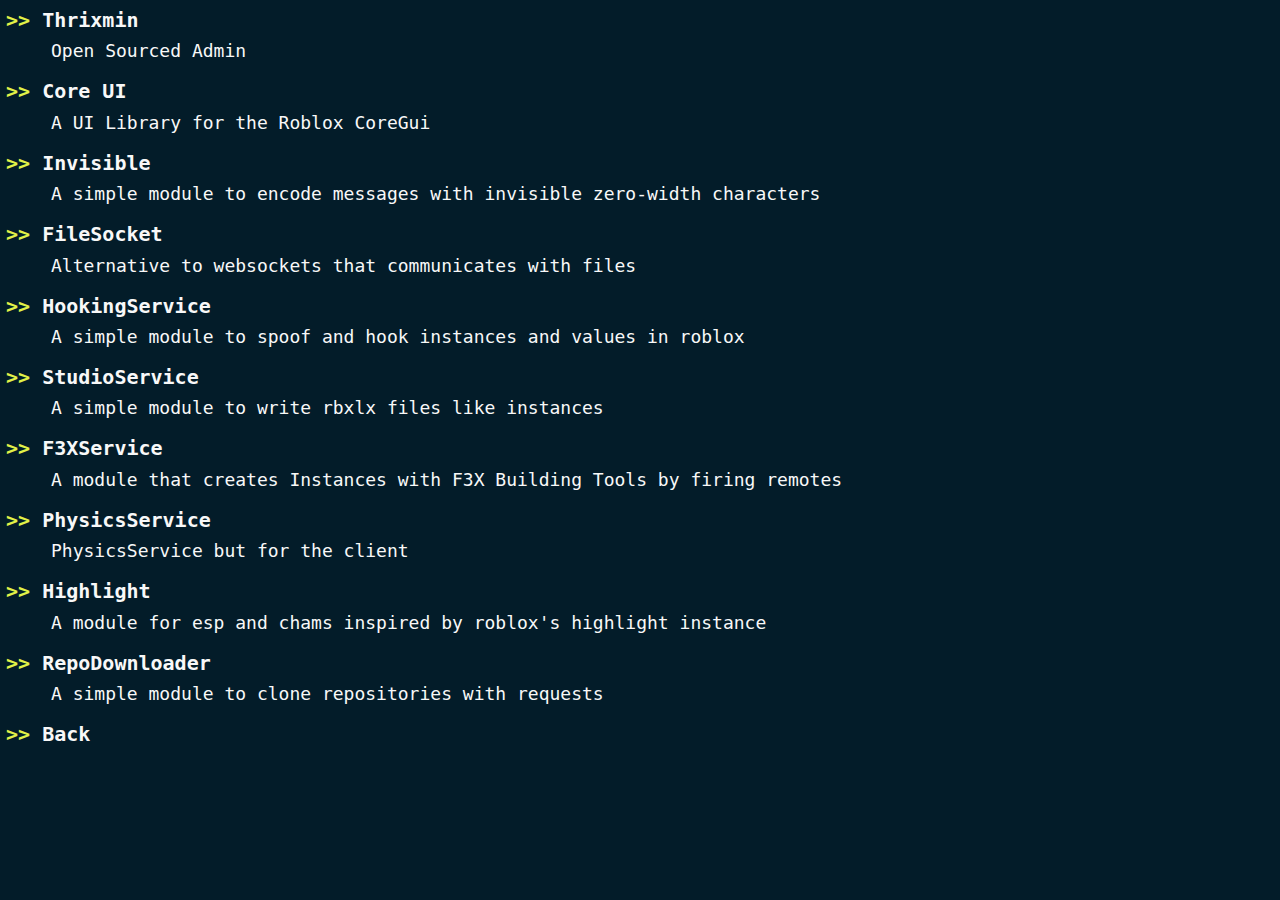
<file: Gallery/index.html>
<meta content="Gallery" property="og:title">
<meta content="𓆦" property="og:description">
<meta content="https://0zBug.github.io/Gallery" property="og:url">
<meta content="#c06ee6" data-react-helmet="true" name="theme-color">

<!DOCTYPE html>

<html lang="en">
  <head>
    <link rel="icon" type="image/x-icon" href="../favicon.ico">
    <title>Gallery</title>

    <link rel="stylesheet" href="style.css">
  </head>
  <body>
    <h1 class="title"><span class="break"></span> <a href="https://github.com/0zBug/Thrixmin">Thrixmin</a></h1>
        <p class="desc">Open Sourced Admin</p>

    <h1 class="title"><span class="break"></span> <a href="https://github.com/0zBug/CoreUI">Core UI</a></h1>
        <p class="desc">A UI Library for the Roblox CoreGui</p>

    <h1 class="title"><span class="break"></span> <a href="https://github.com/0zBug/Invisible">Invisible</a></h1>
        <p class="desc">A simple module to encode messages with invisible zero-width characters</p>

    <h1 class="title"><span class="break"></span> <a href="https://github.com/0zBug/FileSocket">FileSocket</a></h1>
        <p class="desc">Alternative to websockets that communicates with files</p>

    <h1 class="title"><span class="break"></span> <a href="https://github.com/0zBug/HookingService">HookingService</a></h1>
        <p class="desc">A simple module to spoof and hook instances and values in roblox</p>

    <h1 class="title"><span class="break"></span> <a href="https://github.com/0zBug/StudioService">StudioService</a></h1>
        <p class="desc">A simple module to write rbxlx files like instances</p>

    <h1 class="title"><span class="break"></span> <a href="https://github.com/0zBug/F3XService">F3XService</a></h1>
        <p class="desc">A module that creates Instances with F3X Building Tools by firing remotes</p>

    <h1 class="title"><span class="break"></span> <a href="https://github.com/0zBug/PhysicsService">PhysicsService</a></h1>
        <p class="desc">PhysicsService but for the client</p>

    <h1 class="title"><span class="break"></span> <a href="https://github.com/0zBug/Highlight">Highlight</a></h1>
        <p class="desc">A module for esp and chams inspired by roblox's highlight instance</p>

    <h1 class="title"><span class="break"></span> <a href="https://github.com/0zBug/RepoDownloader">RepoDownloader</a></h1>
        <p class="desc">A simple module to clone repositories with requests</p>
    
    <h1 class="title"><span class="break"></span> <a href="../">Back</a></h1>
  </body>
</html>
</file>
<file: Gallery/style.css>
html, body {
    height: 98%;
    margin-left: 3px;
    width: 100% - 3px;
    font: 10px "Monaco", Inconsolata, monospace;
    background: #031c29;
    color: #f8f8f8;
}

a {
    text-decoration: none;
    color: #f8f8f8;
}

.break:before {
    content: '>>';
    color: #e1f148;
}

.desc {
    margin-top: -5px;
    margin-left: 45px;
    font-size: 18px;
    color: #f8f8f8;
}
</file>
